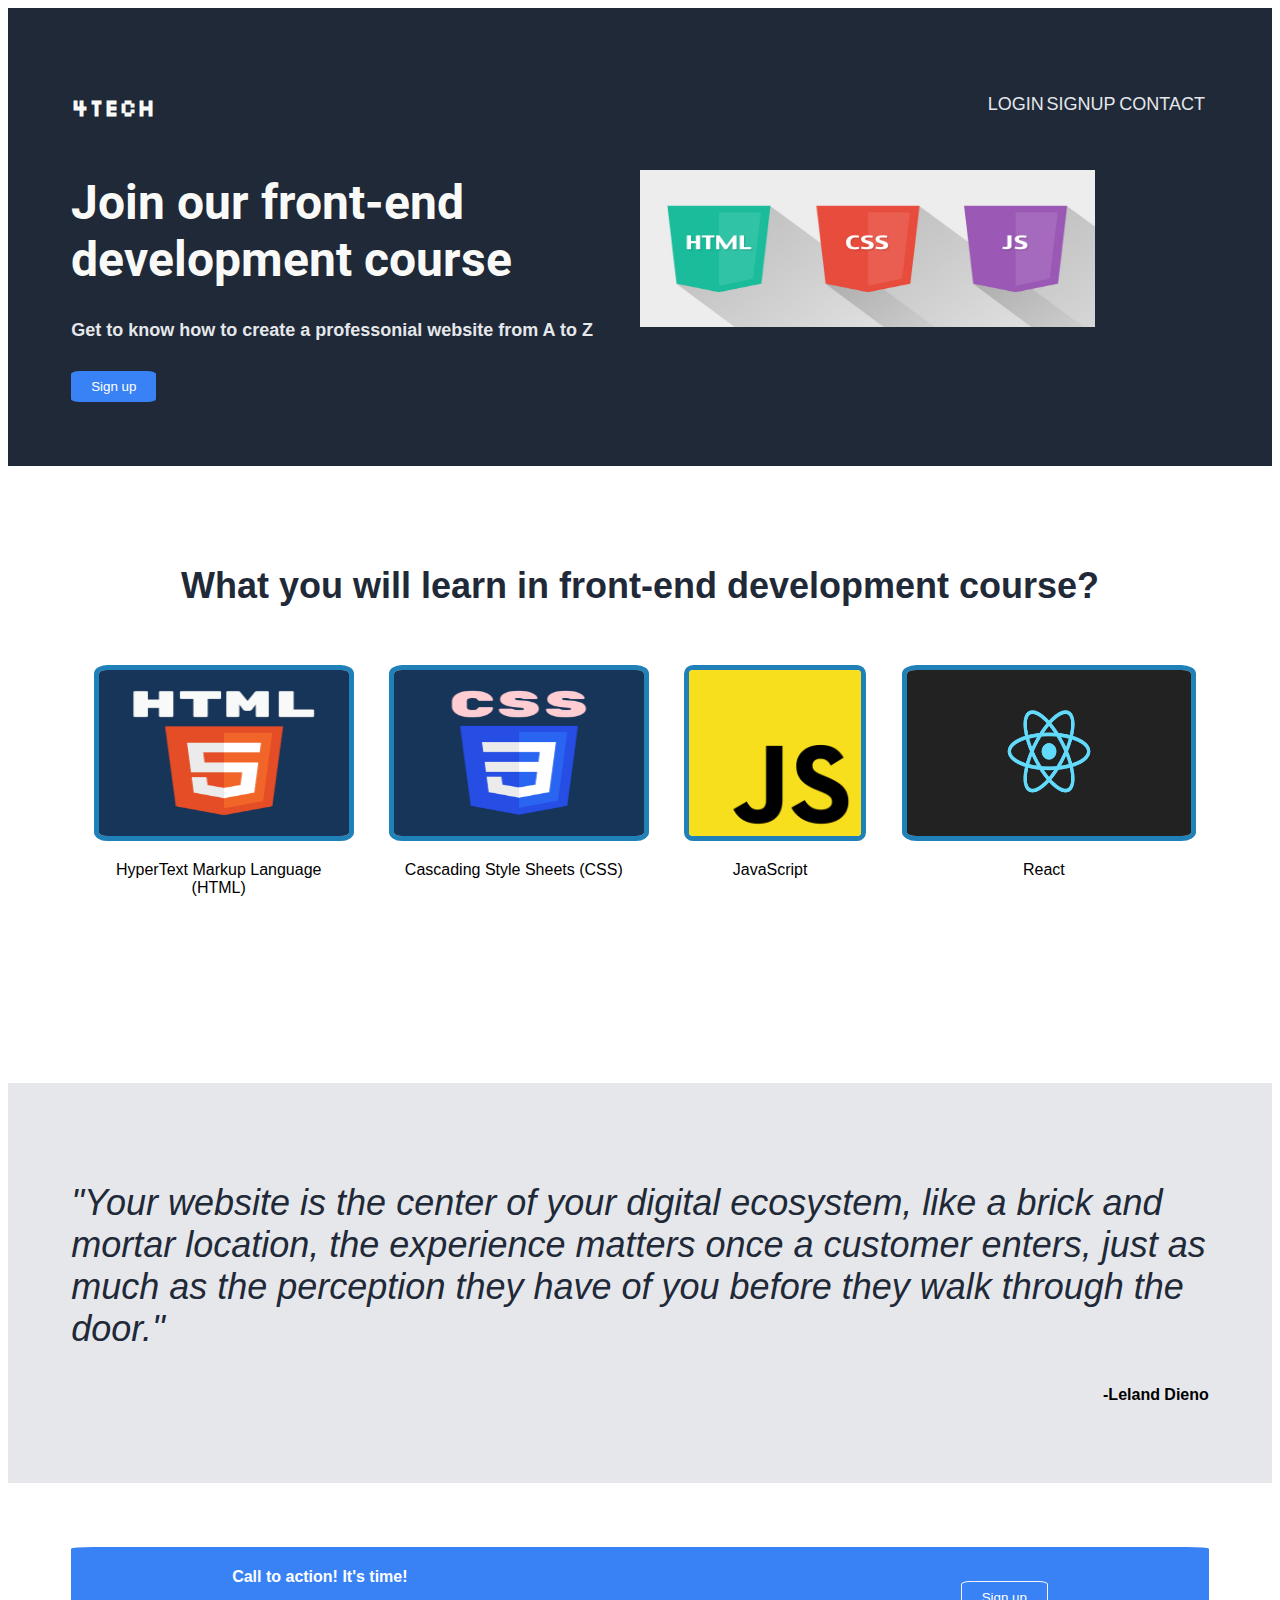
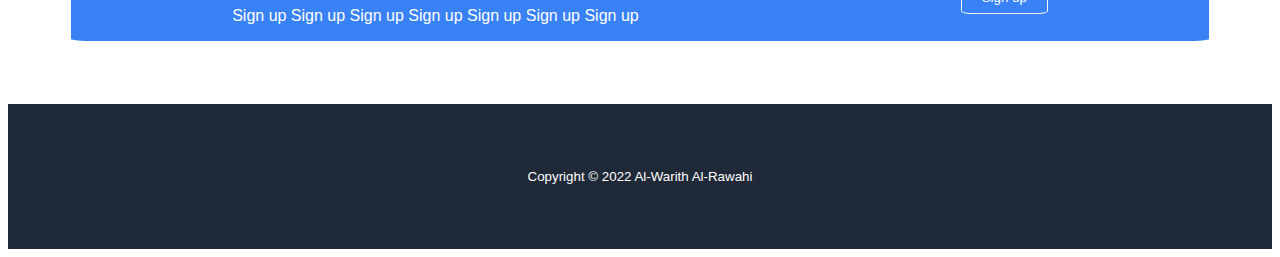
<file: index.html>
<!DOCTYPE html>
<html lang="en">
<head>
    <meta charset="UTF-8">
    <meta http-equiv="X-UA-Compatible" content="IE=edge">
    <meta name="viewport" content="width=device-width, initial-scale=1.0">
    <link rel="stylesheet" type="text/css" href="./style/style.css" media="screen"/>
    <title>Homepage</title>
</head>
<body>
    <div id="container">
        <!--********************** section 1 ********************-->
        <div id="section1">
            <div id="section1_header">
                <div id="headerLogo">
                    <h2>4TECH</h2>
                </div>
                <div id="headerLinks">
                    <div class="headerLink_box">
                        <a class="headerLink" href="./pages/signIn.html">LOGIN</a>
                    </div>
                    <div class="headerLink_box">
                        <a class="headerLink" href="./pages/signUp.html">SIGNUP</a>
                    </div>
                    <div class="headerLink_box">
                        <a class="headerLink" href="./pages/contact.html">CONTACT</a>
                    </div>
                </div>
            </div>
            <div id="section1_body">
                <div id="section1_left">
                    <h1>Join our front-end development course</h1>
                    <h5>Get to know how to create a professonial website from A to Z</h5>
                    <button id="signUpButton1">Sign up</button>
                </div>
                <div id="section1_right">
                    <img id="firstSectionImage" src="./images/html_css_js.jpeg" alt="html, css and js">
                </div>
            </div>
        </div>
        <!--********************** section 2 ********************-->
        <div id="section2">
            <div id="section2_top">
                <h3>What you will learn in front-end development course?</h3>
            </div>
            <div id="section2_bottom">
                <div class="section2_imageAndText">
                    <img class="section2_image" src="./images/html.png" alt="html logo">
                    <p>HyperText Markup Language (HTML)</p>
                </div>
                <div class="section2_imageAndText">
                    <img class="section2_image" src="./images/css.png" alt="css logo">
                    <p>Cascading Style Sheets (CSS)</p>
                </div>
                <div class="section2_imageAndText">
                    <img class="section2_image" src="./images/js.webp" alt="javaScript logo">
                    <p>JavaScript</p>
                </div>
                <div class="section2_imageAndText">
                    <img class="section2_image" src="./images/react.png" alt="React logo">
                    <p>React</p>
                </div>
            </div>
        </div>
        <!--********************** section 3 ********************-->
        <div id="section3">
            <div id="section3_top">
                <p id="inspiring_quote">"Your website is the center of your digital ecosystem, 
                    like a brick and mortar location, the experience matters once a customer enters,
                     just as much as the perception they have of you before they walk through the door."</p>
            </div>
            <div id="section3_bottom">
                <p id="quote_writer"><strong>-Leland Dieno</strong></p>
            </div>
        </div>
        <!--********************** section 4 ********************-->
        <div id="section4">
            <div id="section4_box">
                <div id="section4_left">
                    <h4>Call to action! It's time!</h4>
                    <p id="section4_text">Sign up Sign up Sign up Sign up Sign up Sign up Sign up</p>
                </div>
                <div id="section4_right">
                    <button id="signUpButton2">Sign up</button>
                </div>
            </div>
        </div>
        <!--********************** footer ********************-->
        <footer>
            <small>Copyright &copy; 2022 Al-Warith Al-Rawahi</small>
        </footer>
    </div>
</body>
</html>
</file>
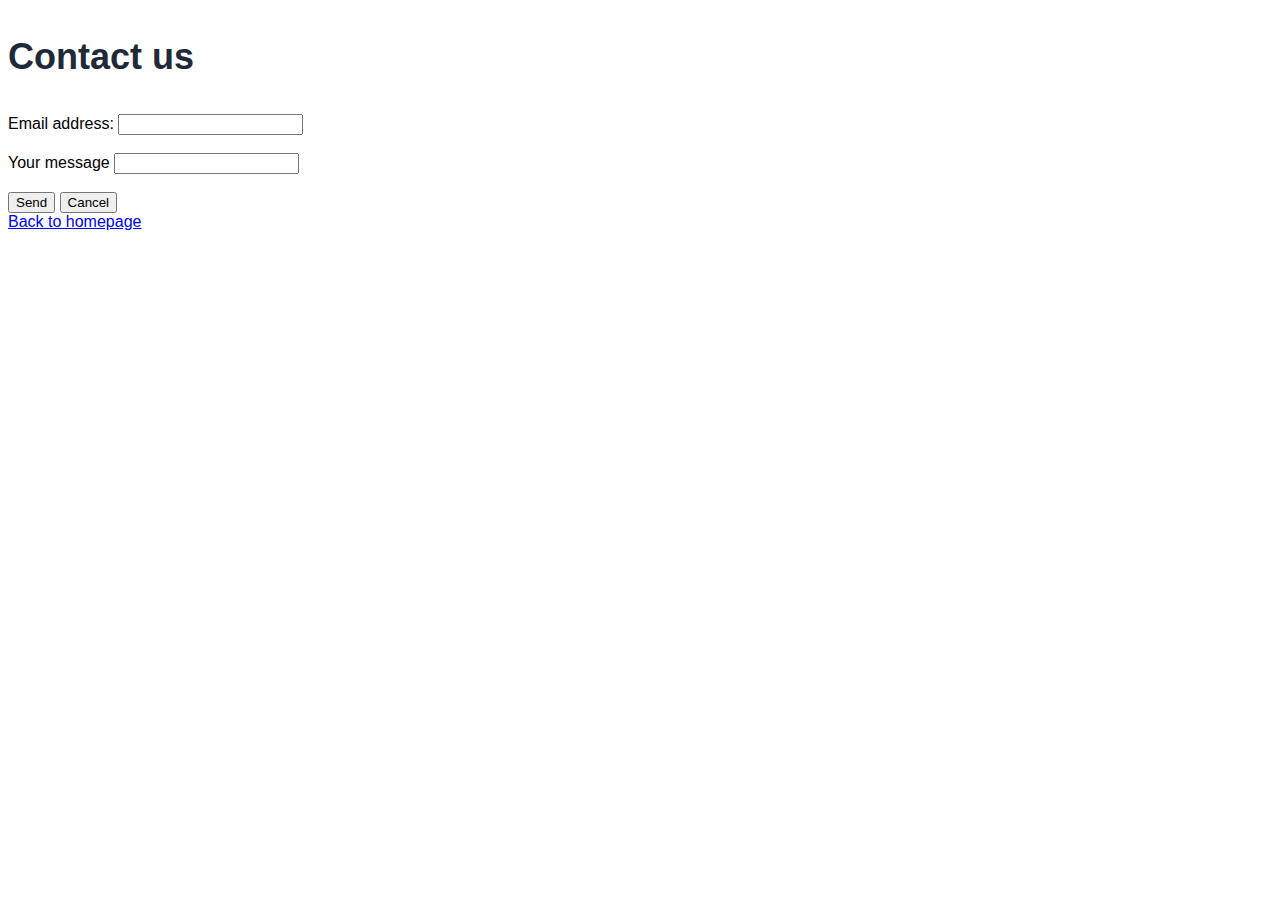
<file: pages/contact.html>
<!DOCTYPE html>
<html lang="en">
<head>
    <meta charset="UTF-8">
    <meta http-equiv="X-UA-Compatible" content="IE=edge">
    <meta name="viewport" content="width=device-width, initial-scale=1.0">
    <link rel="stylesheet" type="text/css" href="../style/style.css" media="screen"/>
    <title>Contact</title>
</head>
<body>
    <p class="header_text">Contact us</p>
    <div id="signIn_page">
        <form method="get" action="" target="_blank">
            <label>Email address:</label> <input type="email" name="email address"> <br><br>
            <label>Your message</label> <input type="text" name="message"> <br><br>
            <input type="submit" value="Send">
		    <input type="reset" value="Cancel">
        </form>
    </div>
    <a href="../index.html">Back to homepage</a>
</body>
</html>
</file>
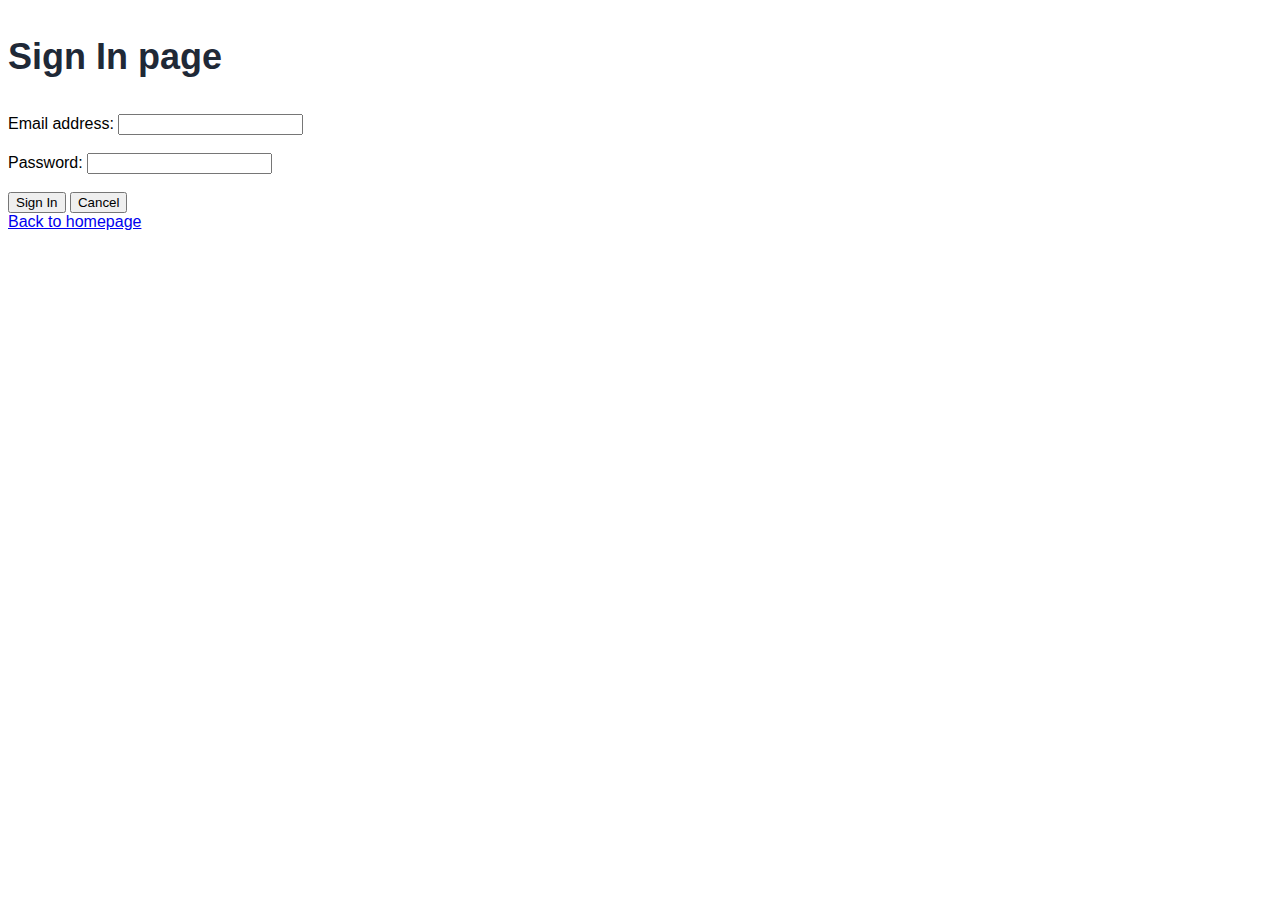
<file: pages/signIn.html>
<!DOCTYPE html>
<html lang="en">
<head>
    <meta charset="UTF-8">
    <meta http-equiv="X-UA-Compatible" content="IE=edge">
    <meta name="viewport" content="width=device-width, initial-scale=1.0">
    <link rel="stylesheet" type="text/css" href="../style/style.css" media="screen"/>
    <title>Sign In</title>
</head>
<body>
    <p class="header_text">Sign In page</p>
    <div id="signIn_page">
        <form method="get" action="" target="_blank">
            <label>Email address:</label> <input type="email" name="email address"> <br><br>
            <label>Password:</label> <input type="password" name="password"> <br><br>
            <input type="submit" value="Sign In">
		    <input type="reset" value="Cancel">
        </form>
    </div>
    <a href="../index.html">Back to homepage</a>
</body>
</html>
</file>
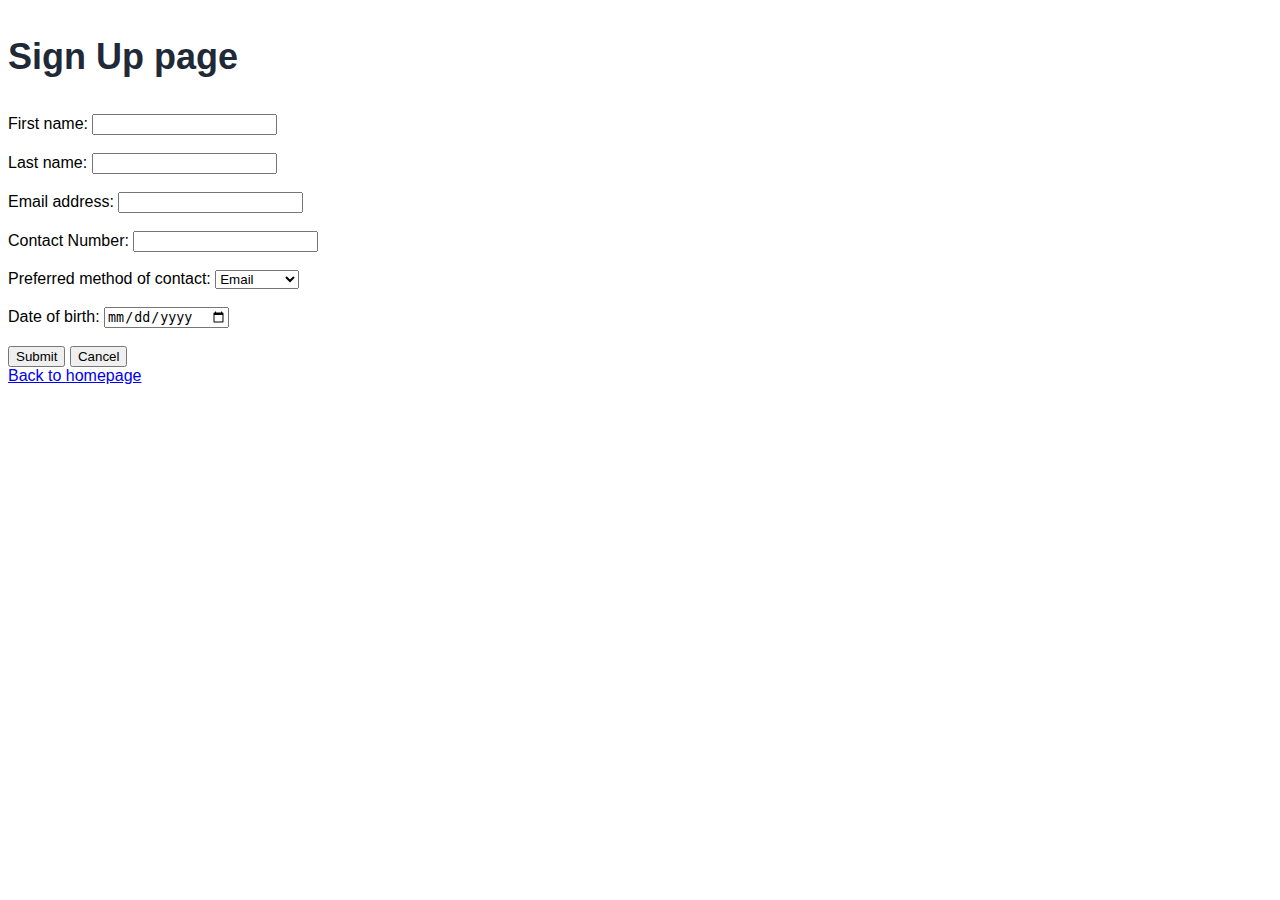
<file: pages/signUp.html>
<!DOCTYPE html>
<html lang="en">
<head>
    <meta charset="UTF-8">
    <meta http-equiv="X-UA-Compatible" content="IE=edge">
    <meta name="viewport" content="width=device-width, initial-scale=1.0">
    <link rel="stylesheet" type="text/css" href="../style/style.css" media="screen"/>
    <title>Sign Up</title>
</head>
<body>
    <p class="header_text">Sign Up page</p>
    <form method="post" action="" target="_blank">
        <label>First name:</label> <input type="text" name="first name"> <br><br>
        <label>Last name:</label> <input type="text" name="last name"> <br><br>
        <label>Email address:</label> <input type="email" name="email address"> <br><br>
        <label>Contact Number:</label> <input type="tel" name="contact number"> <br><br>
        <label>Preferred method of contact:</label>
			<select name="method of contact">
				<option value="email">Email</option>
				<option value="zoom">Zoom</option>
				<option value="skype">Skype</option>
				<option value="whatsapp">WhatsApp</option>
				<option value="viber">Viber</option>
			</select> <br><br>
		<label>Date of birth:</label> <input type="date" name="date of birth"> <br><br>
        <input type="submit" value="Submit">
		<input type="reset" value="Cancel">
    </form>
    <a href="../index.html">Back to homepage</a>
</body>
</html>
</file>
<file: style/style.css>
@font-face {
    font-family: 'Roboto';
    src: url(../fonts/Roboto/Roboto-Bold.ttf);
}
@font-face {
    font-family: 'Silkscreen';
    src: url(../fonts/Silkscreen/Silkscreen-Regular.ttf);
}
#section1, footer {
    background-color: #1f2937;
}
h1 {
    font-size: 48px;
    font-weight: bolder;
    color: #f9faf8;
    font-family: 'Roboto', sans-serif;
}
.headerLink, h5 {
    font-size: 18px;
    color: #e5e7eb;
    text-decoration: none;
}
h2 {
    font-size: 24px;
    color: #f9faf8;
    font-family: 'Silkscreen', sans-serif;
}
#signUpButton1, #section4_box {
    background-color: #3882f6;
}
h3 {
    font-size: 36px;
    font-weight: bolder;
    color: #1f2937;
}
#section3 {
    background-color: #e5e7eb;
}
#inspiring_quote {
    font-size: 36px;
    font-weight: light;
    font-style: italic;
    color: #1f2937;
    text-align: left;
}
#section1, #section2, #section3, #section4, footer {
    /*border: 5px solid red;*/
    padding: 5%;
}
#container {
    display: flex;
    flex-direction: column;
    text-align: center;
}
#section1_header {
    display: flex;
    justify-content: space-between;
}
#headerLogo, #headerLinks {
    /*border: 2px solid blue;*/
}
#section1_header, #section4_left, #section4_right{
    /*border: 2px solid green;*/
}
body {
    font-family: sans-serif;
}
#signUpButton1 {
    border-radius: 10%;
    border-style: none;
    padding-left: 1.5em;
    padding-right: 1.5em;
    padding-top: .6em;
    padding-bottom: .6em;
    align-items: center;
    color: white;
}
#section1_body {
    display: flex;
}
#section1_left, #section1_right {
    width: 50%;
    text-align: left;
}
#firstSectionImage {
    width: 80%;
    height: 60%;
    padding-top: 5%;
}
#section2_bottom {
    display: flex;
    justify-content: space-around;
}
.section2_imageAndText {
    max-width: 25%;
    margin: 2%;
}
.section2_image {
    width: 100%;
    height: 50%;
    border-radius: 5%;
    border: 5px solid rgb(32, 128, 184);
}
#quote_writer {
    text-align: right;
}
#section4_box {
    border-radius: 2%;
    display: flex;
    justify-content: space-around;
}
#signUpButton2 {
    border-radius: 10%;
    border: 1.5px solid whitesmoke;
    padding-left: 1.5em;
    padding-right: 1.5em;
    padding-top: .6em;
    padding-bottom: .6em;
    align-items: center;
    color: white;
    background-color: #3882f6;
    margin-top: 40%;
}
h4, #section4_text {
    color: white;
}
#section4_right, #section4_left {
    padding-left: 2%;
    padding-right: 2%;
    text-align: left;
}
small {
    color: white;
}
#headerLinks {
    display: flex;
    padding: 2%;
    width: max-content;
}
.headerLink {
    /*border: 2px solid blueviolet;*/
    margin: 15%;
    padding: 7%;
}
.header_text {
    font-size: 36px;
    font-weight: bolder;
    color: #1f2937;
}
</file>
